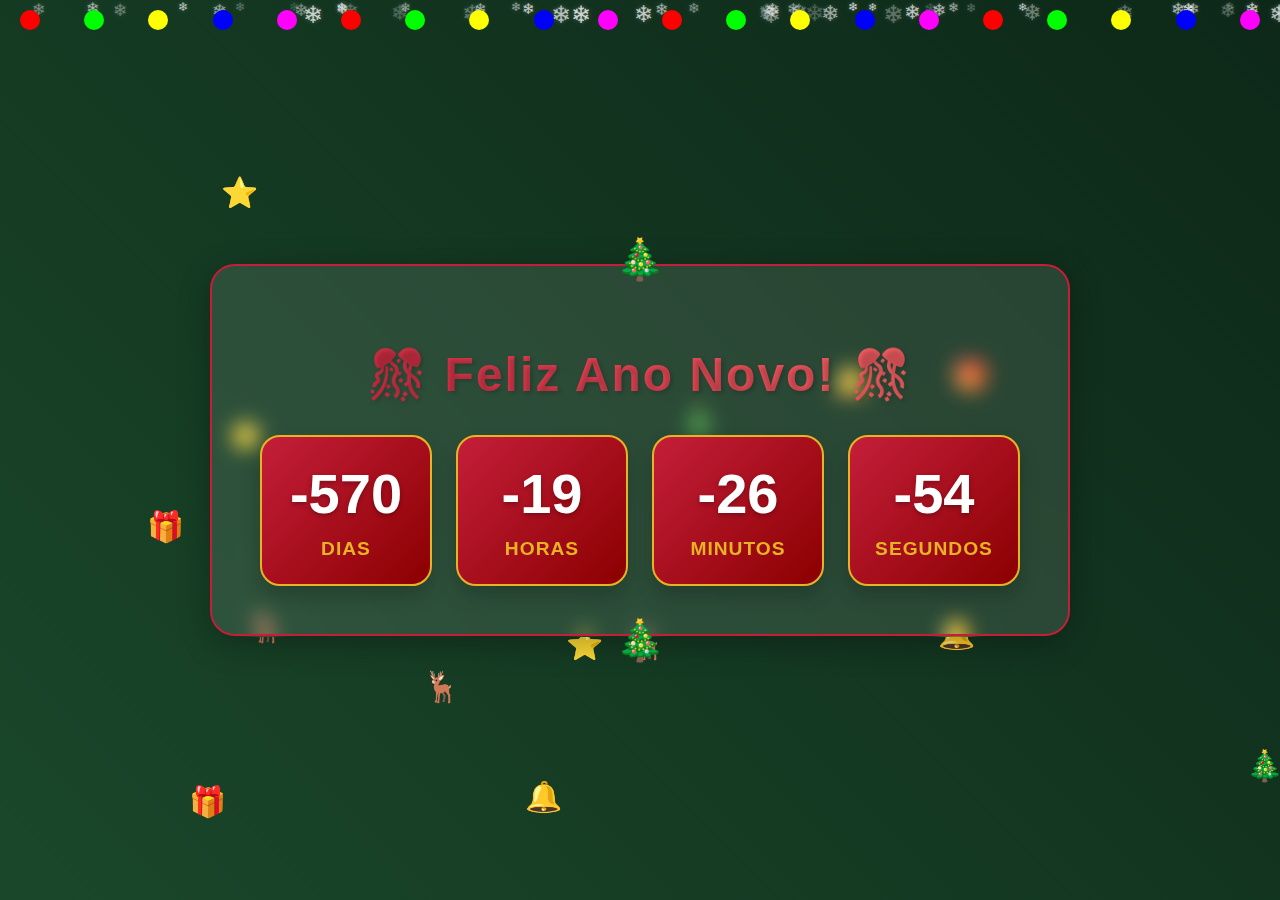
<file: index.html>
<!DOCTYPE html>
<html lang="pt-BR">
<head>
    <meta charset="UTF-8">
    <meta name="viewport" content="width=device-width, initial-scale=1.0">
    <title>Contagem Regressiva Ano Novo</title>
    <style>
        body {
            margin: 0;
            min-height: 100vh;
            display: flex;
            justify-content: center;
            align-items: center;
            background: linear-gradient(45deg, #1a472a, #0d2818);
            font-family: 'Arial', sans-serif;
            overflow: hidden;
            position: relative;
        }

        .lights {
            position: absolute;
            top: 0;
            left: 0;
            right: 0;
            display: flex;
            justify-content: space-between;
            padding: 10px;
            z-index: 3;
        }

        .light {
            width: 20px;
            height: 20px;
            border-radius: 50%;
            margin: 0 10px;
            animation: blink 1s alternate infinite;
        }

        @keyframes blink {
            from { opacity: 1; box-shadow: 0 0 10px currentColor; }
            to { opacity: 0.5; box-shadow: 0 0 2px currentColor; }
        }

        .snowfall {
            position: absolute;
            width: 100%;
            height: 100%;
            pointer-events: none;
            z-index: 1;
        }

        .snowflake {
            position: absolute;
            color: rgba(255, 255, 255, 0.8);
            font-size: 20px;
            animation: fall linear infinite;
            text-shadow: 0 0 5px rgba(255, 255, 255, 0.3);
        }

        @keyframes fall {
            0% { transform: translateY(-100vh) rotate(0deg); }
            100% { transform: translateY(100vh) rotate(360deg); }
        }

        .container {
            text-align: center;
            background: rgba(255, 255, 255, 0.1);
            padding: 3rem;
            border-radius: 25px;
            backdrop-filter: blur(10px);
            box-shadow: 0 8px 32px rgba(0, 0, 0, 0.3);
            border: 2px solid #c41e3a;
            z-index: 2;
            animation: float 6s ease-in-out infinite;
            position: relative;
        }

        .container::before {
            content: '🎄';
            position: absolute;
            top: -30px;
            left: 50%;
            transform: translateX(-50%);
            font-size: 40px;
        }

        .container::after {
            content: '🎄';
            position: absolute;
            bottom: -30px;
            left: 50%;
            transform: translateX(-50%);
            font-size: 40px;
        }

        @keyframes float {
            0%, 100% { transform: translateY(0); }
            50% { transform: translateY(-20px); }
        }

        h1 {
            background: linear-gradient(45deg, #c41e3a, #ff6b6b);
            -webkit-background-clip: text;
            background-clip: text;
            color: transparent;
            font-size: 3rem;
            margin-bottom: 2rem;
            text-shadow: 2px 2px 4px rgba(0, 0, 0, 0.2);
            font-weight: 800;
            letter-spacing: 2px;
        }

        .countdown {
            display: flex;
            gap: 1.5rem;
            justify-content: center;
            flex-wrap: wrap;
        }

        .time-block {
            background: linear-gradient(135deg, #c41e3a 0%, #8b0000 100%);
            padding: 1.5rem;
            border-radius: 20px;
            min-width: 120px;
            box-shadow: 0 10px 20px rgba(0, 0, 0, 0.2);
            transition: transform 0.3s ease;
            position: relative;
            overflow: hidden;
            border: 2px solid #e6b325;
        }

        .time-block:hover {
            transform: translateY(-5px);
        }

        .number {
            font-size: 3.5rem;
            font-weight: bold;
            color: white;
            text-shadow: 0 2px 5px rgba(0, 0, 0, 0.3);
            font-family: 'Arial Black', sans-serif;
        }

        .label {
            font-size: 1.2rem;
            color: #e6b325;
            margin-top: 0.8rem;
            text-transform: uppercase;
            letter-spacing: 1px;
            font-weight: bold;
        }

        .decorations {
            position: absolute;
            width: 100%;
            height: 100%;
            pointer-events: none;
            z-index: 0;
        }

        .decoration {
            position: absolute;
            font-size: 30px;
            animation: rotate 10s linear infinite;
        }

        @keyframes rotate {
            from { transform: rotate(0deg); }
            to { transform: rotate(360deg); }
        }

        @media (max-width: 768px) {
            .container {
                padding: 2rem;
                margin: 1rem;
            }
            
            h1 {
                font-size: 2rem;
            }
            
            .time-block {
                min-width: 100px;
                padding: 1rem;
            }
            
            .number {
                font-size: 2.5rem;
            }
            
            .label {
                font-size: 1rem;
            }
        }
    </style>
</head>
<body>
    <div class="lights"></div>
    <div class="decorations" id="decorations"></div>
    <div class="snowfall" id="snowfall"></div>
    <div class="container">
        <h1>🎅 Contagem para o Ano Novo 🎅</h1>
        <div class="countdown">
            <div class="time-block">
                <div class="number" id="days">00</div>
                <div class="label">Dias</div>
            </div>
            <div class="time-block">
                <div class="number" id="hours">00</div>
                <div class="label">Horas</div>
            </div>
            <div class="time-block">
                <div class="number" id="minutes">00</div>
                <div class="label">Minutos</div>
            </div>
            <div class="time-block">
                <div class="number" id="seconds">00</div>
                <div class="label">Segundos</div>
            </div>
        </div>
    </div>

    <script>
        // Criar luzes de Natal
        function createLights() {
            const lights = document.querySelector('.lights');
            const colors = ['#ff0000', '#00ff00', '#ffff00', '#0000ff', '#ff00ff'];
            for (let i = 0; i < 20; i++) {
                const light = document.createElement('div');
                light.className = 'light';
                light.style.color = colors[i % colors.length];
                light.style.backgroundColor = colors[i % colors.length];
                light.style.animationDelay = `${i * 0.1}s`;
                lights.appendChild(light);
            }
        }

        // Criar decorações de Natal
        function createDecorations() {
            const decorations = document.getElementById('decorations');
            const symbols = ['🎄', '🎁', '⭐', '🔔', '🦌'];
            for (let i = 0; i < 15; i++) {
                const decoration = document.createElement('div');
                decoration.className = 'decoration';
                decoration.textContent = symbols[i % symbols.length];
                decoration.style.left = Math.random() * 100 + '%';
                decoration.style.top = Math.random() * 100 + '%';
                decoration.style.animationDelay = `${Math.random() * 5}s`;
                decorations.appendChild(decoration);
            }
        }

        function createSnowflakes() {
            const snowfall = document.getElementById('snowfall');
            const numberOfSnowflakes = 50;

            for (let i = 0; i < numberOfSnowflakes; i++) {
                const snowflake = document.createElement('div');
                snowflake.className = 'snowflake';
                snowflake.textContent = '❄';
                snowflake.style.left = Math.random() * 100 + '%';
                snowflake.style.animationDuration = (Math.random() * 3 + 2) + 's';
                snowflake.style.opacity = Math.random() * 0.8 + 0.2;
                snowflake.style.fontSize = (Math.random() * 15 + 10) + 'px';
                snowfall.appendChild(snowflake);
            }
        }

        function updateCountdown() {
            const christmas = new Date('December 31, 2024 00:00:00').getTime();
            const now = new Date().getTime();
            const distance = christmas - now;

            const days = Math.floor(distance / (1000 * 60 * 60 * 24));
            const hours = Math.floor((distance % (1000 * 60 * 60 * 24)) / (1000 * 60 * 60));
            const minutes = Math.floor((distance % (1000 * 60 * 60)) / (1000 * 60));
            const seconds = Math.floor((distance % (1000 * 60)) / 1000);

            document.getElementById('days').textContent = String(days).padStart(2, '0');
            document.getElementById('hours').textContent = String(hours).padStart(2, '0');
            document.getElementById('minutes').textContent = String(minutes).padStart(2, '0');
            document.getElementById('seconds').textContent = String(seconds).padStart(2, '0');

            if (distance < 0) {
                document.querySelector('h1').textContent = '🎊 Feliz Ano Novo! 🎊';
                clearInterval(countdownInterval);
            }
        }

        createLights();
        createDecorations();
        createSnowflakes();
        updateCountdown();
        const countdownInterval = setInterval(updateCountdown, 1000);

        setInterval(() => {
            const snowfall = document.getElementById('snowfall');
            snowfall.innerHTML = '';
            createSnowflakes();
        }, 5000);
    </script>
</body>
</html>
</file>
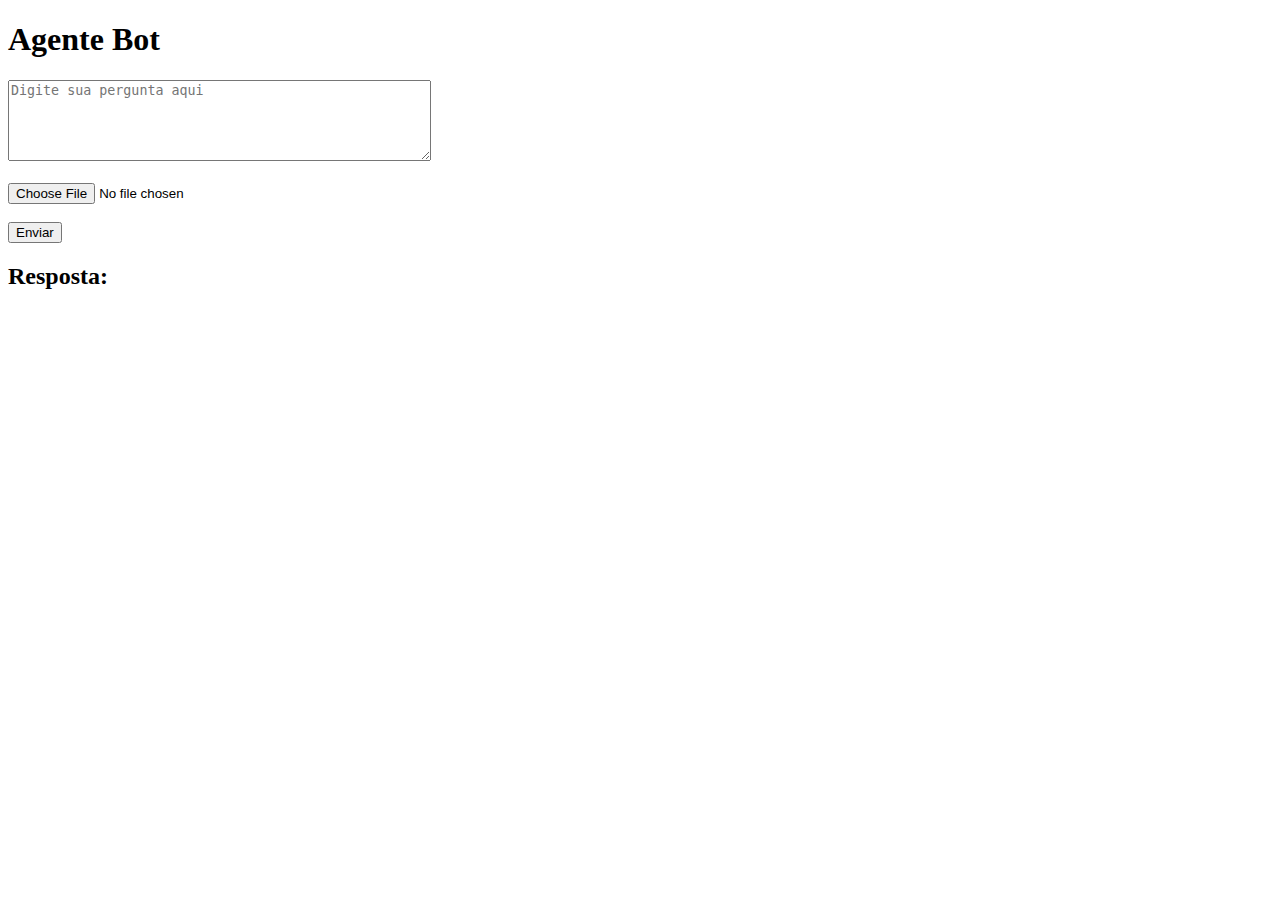
<file: agentebot.html>
<!DOCTYPE html>
<html lang="pt-BR">
<head>
    <meta charset="UTF-8">
    <title>Agente Bot</title>
</head>
<body>
    <h1>Agente Bot</h1>
    <textarea id="pergunta" placeholder="Digite sua pergunta aqui" rows="5" cols="50"></textarea><br><br>
    <input type="file" id="arquivo"><br><br>
    <button onclick="enviarPergunta()">Enviar</button>

    <h2>Resposta:</h2>
    <div id="resposta"></div>

    <script>
        async function enviarPergunta() {
            const pergunta = document.getElementById('pergunta').value;
            const arquivoInput = document.getElementById('arquivo');
            const arquivo = arquivoInput.files[0];

            const formData = new FormData();
            formData.append('pergunta', pergunta);
            formData.append('arquivo', arquivo);

            try {
                const response = await fetch('https://SEU_BACKEND_URL', {
                    method: 'POST',
                    body: formData
                });

                const data = await response.json();
                document.getElementById('resposta').innerText = data.resposta;
            } catch (error) {
                console.error('Erro:', error);
                document.getElementById('resposta').innerText = 'Erro ao obter a resposta.';
            }
        }
    </script>
</body>
</html>
</file>
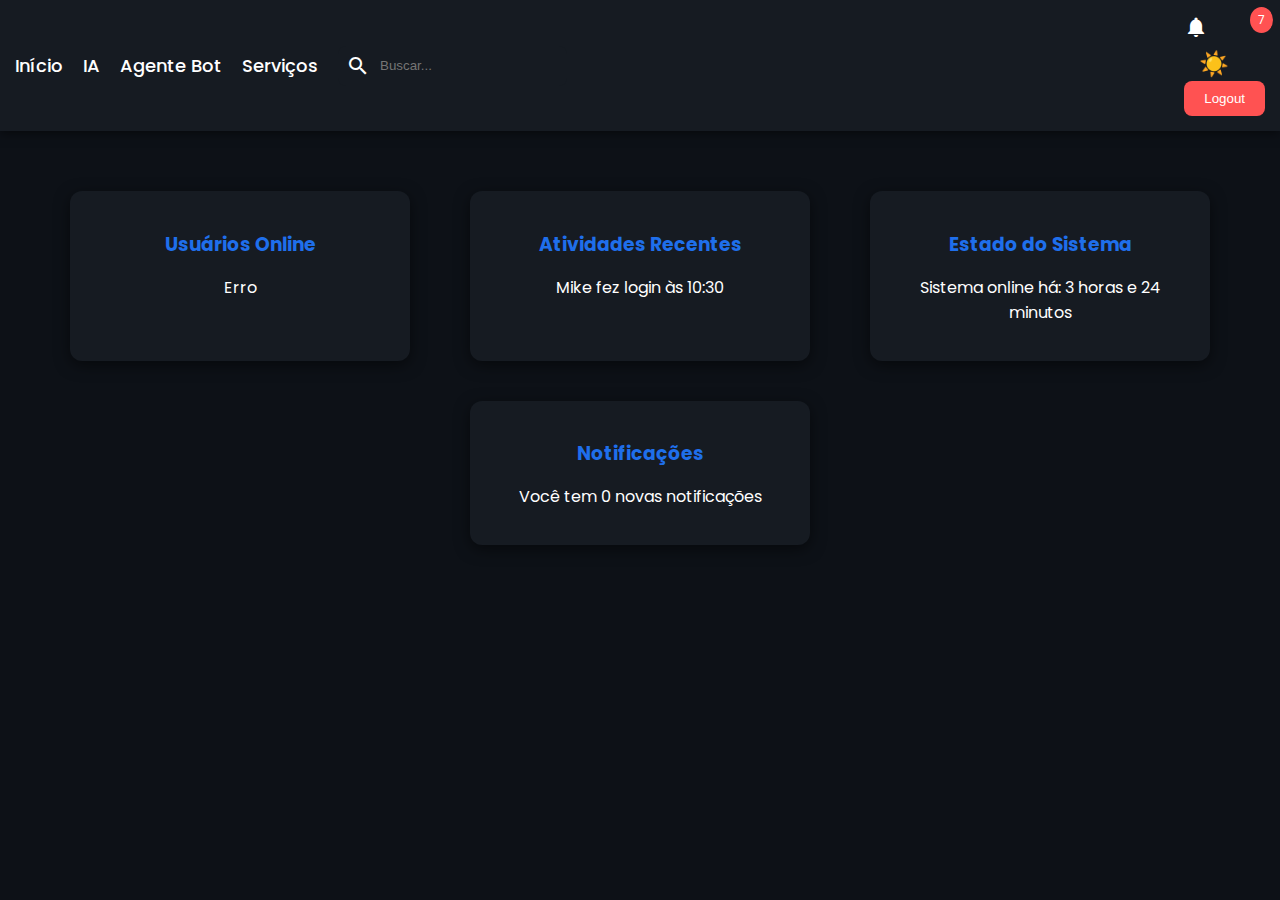
<file: home.html>
<!DOCTYPE html>
<html lang="pt-BR">
<head>
    <meta charset="UTF-8">
    <meta name="viewport" content="width=device-width, initial-scale=1.0">
    <title>Página Inicial</title>
    <link href="https://fonts.googleapis.com/css2?family=Poppins:wght@300;500;700&display=swap" rel="stylesheet">
    <link href="https://fonts.googleapis.com/icon?family=Material+Icons" rel="stylesheet">
    <style>
        :root {
            --primary-bg: #0d1117;
            --primary-color: white;
            --secondary-bg: #161b22;
            --accent-color: #1f6feb;
            --notification-color: #ff5252;
        }

        [data-theme="light"] {
            --primary-bg: #f0f0f0;
            --primary-color: #000;
            --secondary-bg: #e5e5e5;
            --accent-color: #007bff;
            --notification-color: blue;
        }

        body {
            font-family: 'Poppins', sans-serif;
            background-color: var(--primary-bg);
            color: var(--primary-color);
            margin: 0;
            padding: 0;
            transition: background-color 0.3s, color 0.3s;
        }

        nav {
            background-color: var(--secondary-bg);
            padding: 15px;
            display: flex;
            justify-content: space-between;
            align-items: center;
            box-shadow: 0 2px 10px rgba(0, 0, 0, 0.5);
        }

        .menu {
            display: flex;
            align-items: center;
        }

        nav ul {
            display: flex;
            list-style: none;
            margin: 0;
            padding: 0;
        }

        nav ul li {
            margin-right: 20px;
        }

        nav ul li a {
            text-decoration: none;
            color: var(--primary-color);
            font-weight: 500;
            font-size: 18px;
        }

        .search-bar {
            display: flex;
            align-items: center;
            gap: 8px;
            background-color: var(--secondary-bg);
            padding: 8px;
            border-radius: 8px;
        }

        .search-bar input {
            border: none;
            background: none;
            outline: none;
            color: var(--primary-color);
        }

        .container {
            display: flex;
            justify-content: space-around;
            flex-wrap: wrap;
            padding: 40px;
        }

        .card {
            background-color: var(--secondary-bg);
            width: 300px;
            margin: 20px;
            border-radius: 12px;
            padding: 20px;
            box-shadow: 0 4px 15px rgba(0, 0, 0, 0.5);
            text-align: center;
        }

        .card h3 {
            margin-bottom: 10px;
            color: var(--accent-color);
        }

        .notification {
            position: relative;
            cursor: pointer;
        }

        .notification .badge {
            position: absolute;
            top: -8px;
            right: -8px;
            background-color: var(--notification-color);
            border-radius: 50%;
            padding: 4px 8px;
            font-size: 12px;
        }

        .theme-toggle {
            cursor: pointer;
            font-size: 24px;
            margin-left: 15px;
            color: var(--primary-color);
        }

        .logout {
            background-color: var(--notification-color);
            color: white;
            border: none;
            padding: 10px 20px;
            border-radius: 8px;
            cursor: pointer;
            transition: background-color 0.3s;
        }

        .logout:hover {
            background-color: darkred;
        }
    </style>
</head>
<body>

    <!-- Menu de Navegação -->
    <nav>
        <div class="menu">
            <ul>
                <li><a href="#">Início</a></li>
                <li><a href="ia.html">IA</a></li>
                <li><a href="agentebot.html">Agente Bot</a></li>
                <li><a href="#">Serviços</a></li>
            </ul>

            <div class="search-bar">
                <span class="material-icons">search</span>
                <input type="text" placeholder="Buscar...">
            </div>
        </div>

        <div class="actions">
            <div class="notification">
                <span class="material-icons">notifications</span>
                <span class="badge" id="notificationCount">0</span>
            </div>
            <div class="theme-toggle" id="themeToggle">🌙</div>
            <button class="logout" onclick="logout()">Logout</button>
        </div>
    </nav>

    <!-- Container de Cards -->
    <div class="container">
        <div class="card">
            <h3>Usuários Online</h3>
            <p id="onlineUsers">Carregando...</p>
        </div>

        <div class="card">
            <h3>Atividades Recentes</h3>
            <p>Mike fez login às 10:30</p>
        </div>

        <div class="card">
            <h3>Estado do Sistema</h3>
            <p>Sistema online há: 3 horas e 24 minutos</p>
        </div>

        <div class="card">
            <h3>Notificações</h3>
            <p>Você tem <span id="notificationCount">0</span> novas notificações</p>
        </div>
    </div>

    <script>
        const themeToggle = document.getElementById('themeToggle');
        const currentTheme = localStorage.getItem('theme') || 'dark';
        document.documentElement.setAttribute('data-theme', currentTheme);
        themeToggle.textContent = currentTheme === 'dark' ? '☀️' : '🌙';

        themeToggle.addEventListener('click', () => {
            const newTheme = document.documentElement.getAttribute('data-theme') === 'dark' ? 'light' : 'dark';
            document.documentElement.setAttribute('data-theme', newTheme);
            localStorage.setItem('theme', newTheme);
            themeToggle.textContent = newTheme === 'dark' ? '☀️' : '🌙';
        });

        async function fetchOnlineUsers() {
            try {
                const response = await fetch('https://seu-backend.replit.app/online-users');
                const data = await response.json();
                document.getElementById('onlineUsers').textContent = data.onlineUsers;
            } catch (error) {
                console.error('Erro ao obter usuários online:', error);
                document.getElementById('onlineUsers').textContent = 'Erro';
            }
        }

        function updateNotificationCount() {
            const count = Math.floor(Math.random() * 10);
            document.getElementById('notificationCount').textContent = count;
        }

        function logout() {
            localStorage.removeItem('token');
            window.location.href = 'index.html';
        }

        setInterval(fetchOnlineUsers, 5000);
        setInterval(updateNotificationCount, 10000);

        fetchOnlineUsers();
        updateNotificationCount();
    </script>

</body>
</html>
</file>
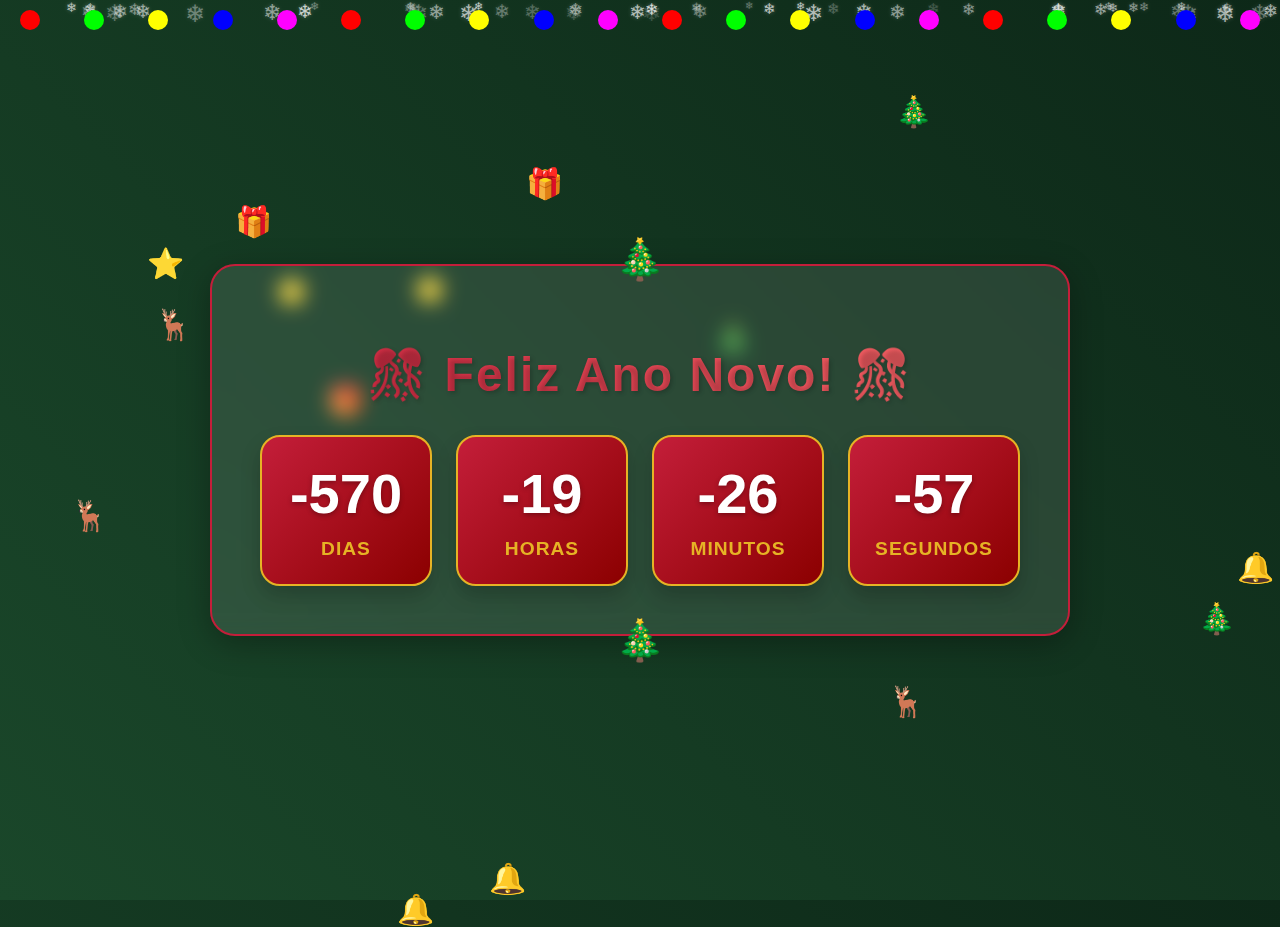
<file: ia.html>
<!DOCTYPE html>
<html lang="pt-BR">
<head>
    <meta charset="UTF-8">
    <meta name="viewport" content="width=device-width, initial-scale=1.0">
    <title>Chat GPT - IA</title>
    <link href="https://fonts.googleapis.com/css2?family=Poppins:wght@300;500;700&display=swap" rel="stylesheet">
    <style>
        body {
            margin: 0;
            padding: 0;
            font-family: 'Poppins', sans-serif;
            background-color: #121212;
            color: white;
            display: flex;
            flex-direction: column;
            height: 100vh;
        }
        header {
            background-color: #1e1e1e;
            padding: 20px;
            text-align: center;
            font-size: 24px;
            font-weight: bold;
            color: #90caf9;
        }
        .chat-container {
            flex: 1;
            display: flex;
            flex-direction: column;
            padding: 20px;
            overflow-y: auto;
            border-top: 1px solid #424242;
            border-bottom: 1px solid #424242;
        }
        .message {
            margin-bottom: 15px;
            display: flex;
            align-items: flex-start;
        }
        .message.user {
            justify-content: flex-end;
        }
        .message-content {
            background-color: #1e1e1e;
            padding: 12px 20px;
            border-radius: 8px;
            max-width: 70%;
            word-wrap: break-word;
        }
        .message.user .message-content {
            background-color: #1565c0;
            color: white;
        }
        .input-container {
            display: flex;
            padding: 10px;
            background-color: #1e1e1e;
        }
        input[type="text"] {
            flex: 1;
            padding: 12px;
            border: 1px solid #424242;
            border-radius: 8px;
            background-color: #2c2c2c;
            color: white;
            margin-right: 10px;
            outline: none;
        }
        input:focus {
            border-color: #90caf9;
        }
        button {
            padding: 12px 20px;
            background-color: #0288d1;
            color: white;
            border: none;
            border-radius: 8px;
            cursor: pointer;
            transition: background-color 0.3s ease;
        }
        button:hover {
            background-color: #0277bd;
        }
        .spinner {
            display: none;
            margin: 20px auto;
            border: 4px solid rgba(255, 255, 255, 0.2);
            border-top: 4px solid #90caf9;
            border-radius: 50%;
            width: 40px;
            height: 40px;
            animation: spin 1s linear infinite;
        }
        @keyframes spin {
            from {
                transform: rotate(0deg);
            }
            to {
                transform: rotate(360deg);
            }
        }
    </style>
</head>
<body>

<header>Chat GPT - IA</header>

<div class="chat-container" id="chatContainer"></div>

<div class="spinner" id="loadingSpinner"></div>

<div class="input-container">
    <input type="text" id="userInput" placeholder="Digite sua mensagem..." autocomplete="off">
    <button id="sendButton">Enviar</button>
</div>

<script>
    const chatContainer = document.getElementById('chatContainer');
    const userInput = document.getElementById('userInput');
    const sendButton = document.getElementById('sendButton');
    const loadingSpinner = document.getElementById('loadingSpinner');

    function appendMessage(content, isUser = false) {
        const messageDiv = document.createElement('div');
        messageDiv.classList.add('message', isUser ? 'user' : 'gpt');

        const messageContent = document.createElement('div');
        messageContent.classList.add('message-content');
        messageContent.textContent = content;

        messageDiv.appendChild(messageContent);
        chatContainer.appendChild(messageDiv);
        chatContainer.scrollTop = chatContainer.scrollHeight;
    }

    async function sendMessage() {
        const message = userInput.value.trim();
        if (message === '') return;

        appendMessage(message, true);  // Adiciona a mensagem do usuário
        userInput.value = '';

        showLoading();  // Exibe o spinner de carregamento

        try {
            const response = await fetch('https://1cc9f2a3-529d-40f7-b28d-f1f4c29480c4-00-3lxlh70ct2il8.spock.replit.dev/ia', {
                method: 'POST',
                headers: {
                    'Content-Type': 'application/json',
                    'Authorization': `Bearer ${localStorage.getItem('token')}`
                },
                body: JSON.stringify({ question: message })
            });

            const data = await response.json();
            hideLoading();  // Oculta o spinner após receber a resposta

            if (data.answer) {
                appendMessage(data.answer);  // Adiciona a resposta do GPT
            } else {
                appendMessage('Erro: Não foi possível obter uma resposta.');
            }
        } catch (error) {
            console.error('Erro:', error);
            hideLoading();  // Oculta o spinner em caso de erro
            appendMessage('Erro: Ocorreu um problema ao se comunicar com a IA.');
        }
    }

    function showLoading() {
        loadingSpinner.style.display = 'block';  // Exibe o spinner
    }

    function hideLoading() {
        loadingSpinner.style.display = 'none';  // Oculta o spinner
    }

    sendButton.addEventListener('click', sendMessage);
    userInput.addEventListener('keypress', (e) => {
        if (e.key === 'Enter') sendMessage();
    });

    // Verifica se o usuário está autenticado
    if (!localStorage.getItem('token')) {
        alert('Você precisa estar logado para acessar esta página.');
        window.location.href = 'index.html';
    }
</script>

</body>
</html>
</file>
